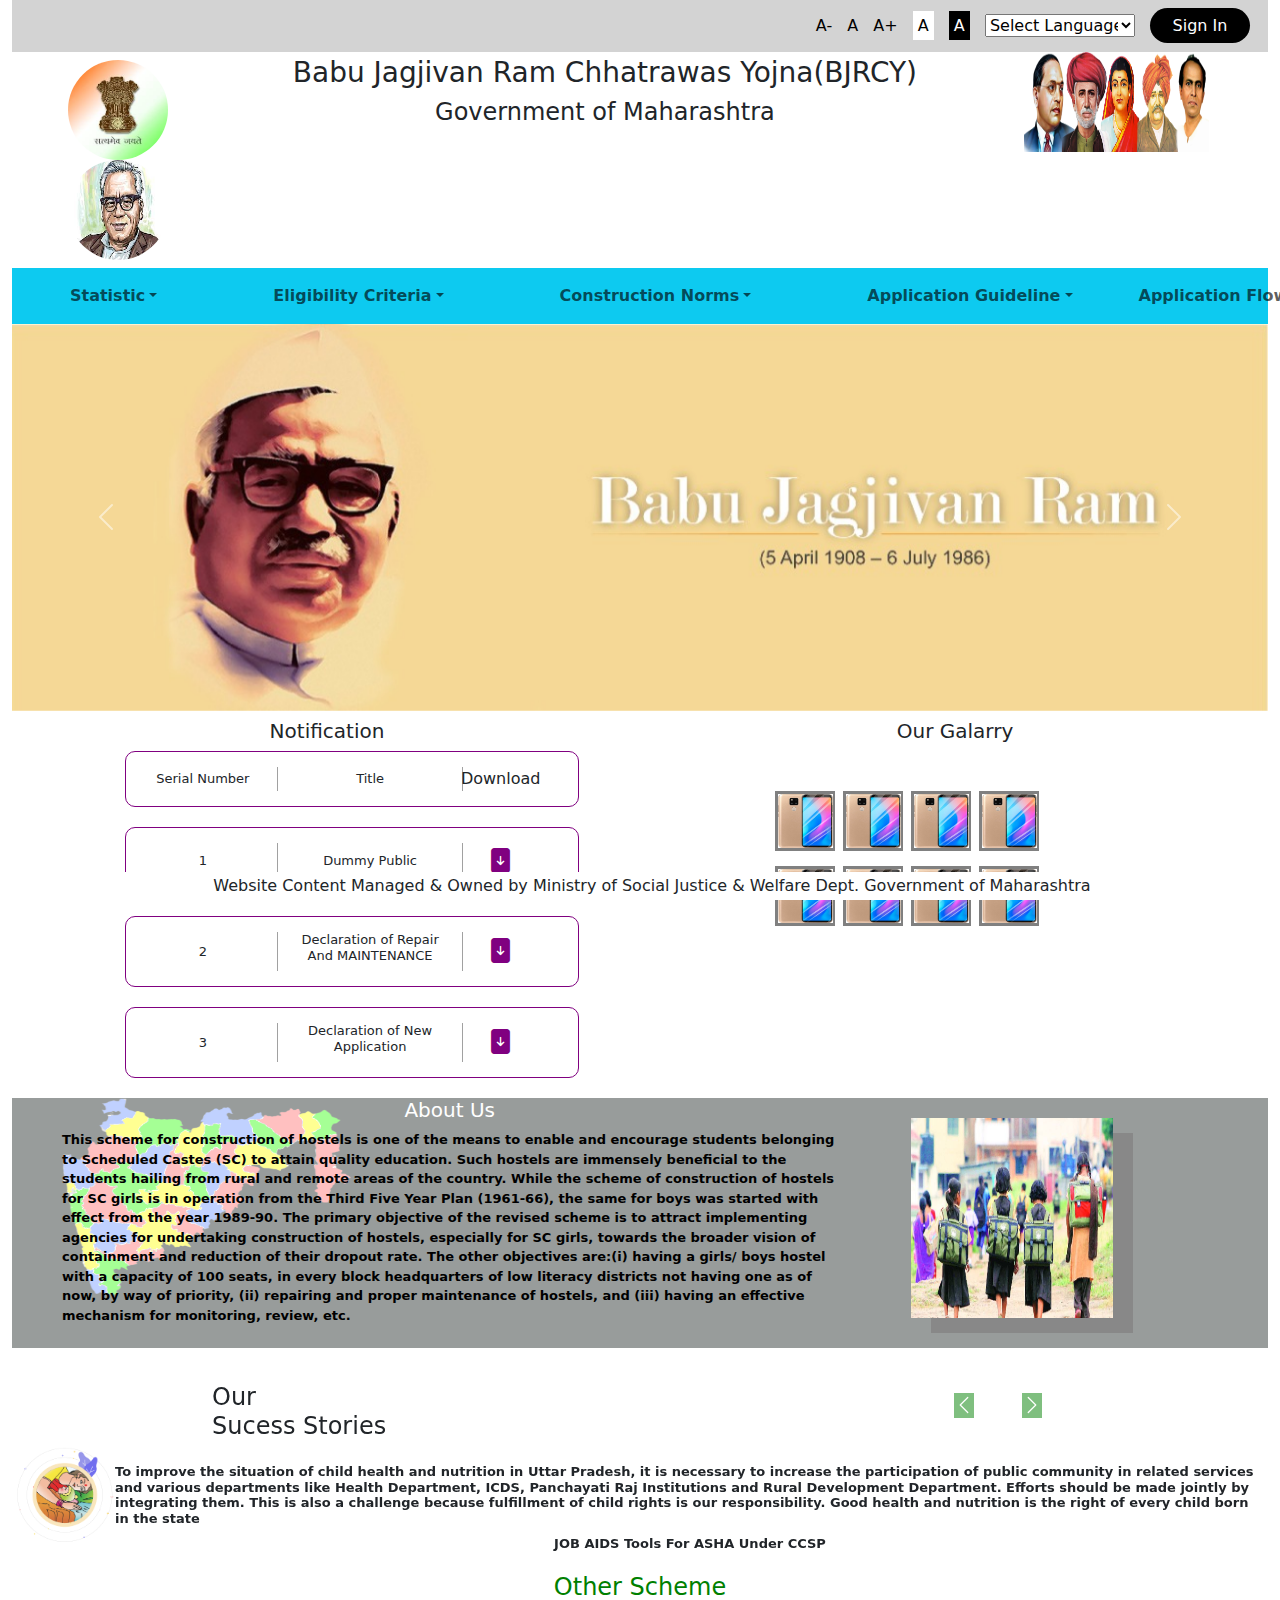
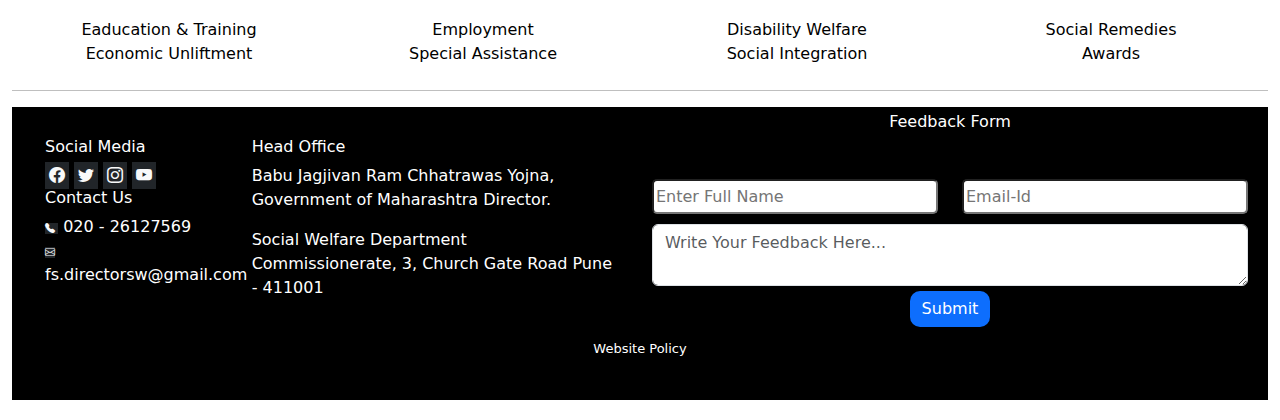
<file: index.html>
<!DOCTYPE html>
<html lang="en">

<head>
    <meta charset="UTF-8">
    <meta name="viewport" content="width=device-width, initial-scale=1.0">
    <title>BJRCY_</title>
    <link rel="icon" type="image/x-icon" href="./images/logo.png">
    <link rel="stylesheet" href="./node_modules/bootstrap/dist/css/bootstrap.css">
    <link rel="stylesheet" href="./node_modules/bootstrap-icons/font/bootstrap-icons.css">
    <link rel="stylesheet" href="./index.css">
    <link rel="stylesheet" href="../node_modules/bootstrap/dist/css/bootstrap.min.css">
    <link rel="stylesheet" href="../node_modules/bootstrap/dist/js/bootstrap.min.js">
    <script src="./index.js"></script>



    <!-- <link rel="stylesheet" href="https://maxcdn.bootstrapcdn.com/bootstrap/4.0.0/css/bootstrap.min.css"
        integrity="sha384-Gn5384xqQ1aoWXA+058RXPxPg6fy4IWvTNh0E263XmFcJlSAwiGgFAW/dAiS6JXm" crossorigin="anonymous"> -->


    <script src="https://code.jquery.com/jquery-3.2.1.slim.min.js"
        integrity="sha384-KJ3o2DKtIkvYIK3UENzmM7KCkRr/rE9/Qpg6aAZGJwFDMVNA/GpGFF93hXpG5KkN"
        crossorigin="anonymous"></script>

    <script src="https://maxcdn.bootstrapcdn.com/bootstrap/4.0.0/js/bootstrap.min.js"
        integrity="sha384-JZR6Spejh4U02d8jOt6vLEHfe/JQGiRRSQQxSfFWpi1MquVdAyjUar5+76PVCmYl"
        crossorigin="anonymous"></script>

    <div id="google_element"> </div>
    <script src="http://translate.google.com/translate_a/element.js?cb=loadGoogleTranslate"></script>

    <script>

        function loadGoogleTranslate() {
            new google.translate.TranslateElement("google_element");
        }
    </script>





</head>

<body>
    <div class="container-fluid">




        <!-- header Section 1 -->
        <header class="d-flex justify-content-end p-2 col-md-12 col-sm-12 d-flex ">
            <div id="google_element">
                <span onclick="clicktoZoomIn()"><a href="#A-" id="achorTag">A-</a></span>
                <span onclick="clicktoOriginal()"><a href="#A" id="achorTag">A</a></span>
                <span onclick="clicktoZoomOut()"><a href="#A+" id="achorTag">A+</a></span>

                <span id="changeColorToOriginal" style="background-color: white; padding: 5px;">
                    <a href="#A" style=" text-decoration: none;color: black; ">A</a></span>

                <span id="changeColorButton" style="background-color: black;  padding: 5px;">
                    <a id="myAnchor" href="#A" style="text-decoration: none;color: white;">A</a></span>

                <span>
                    <Select style="width: 150px;">
                        <option>Select Language</option>
                        <option>Hindi</option>
                        <option>Marathi</option>

                    </Select>
                </span>
                <span><button id="signInBtn" ondblclick="backToSignIn()" onclick="goTosignIN()" class="signin">Sign
                        In</button></span>


            </div>
        </header>

        <!-- header section 2 -->
        <div id="header2_section" class="row " style="width: 100%;margin-left: 0.9px;">
            <div class="row col-md-2 col-sm-12 p-2 justify-content-center">
                <div style="width: 100px; height: 100px;">
                    <img src="images/satyamev jayte.jfif" class="img_div2">
                </div>
                <div style="width: 100px; height: 100px;">
                    <img src="images/dr.jfif" class="img_div3">
                </div>

            </div>

            <div class="row col-md-8 col-sm-12 text-center p-1"><span>
                    <h3 id="text_design">Babu Jagjivan Ram Chhatrawas Yojna(BJRCY)
                    </h3>
                    <h4 id="text_design1">Government of Maharashtra</h4>
                </span>
            </div>
            <div class="col-md-2 col-sm-12 " style="height: 100px;">
                <span><img src="images/savitri.png" class="w-100 h-100"></span>
            </div>

        </div>

        <!-- //Login Section         -->
        <div id="loginForm" class="login_section" style="display: none;">
            <div id="loginForm1" class="login_form login_sign mt-5"
                style="background-color: lightgray;border: 1px solid gray;display: none;">
                <div class="form_title">
                    <h5 style="font-size: 14px;
                     color: rgb(0, 0, 0);">Login</h5>
                    <div class="row mb-3">
                        <div class="col-12">
                            <p id="errorName" style="margin-bottom: 0px;color: red;"></p>
                            <input onclick="eraseInput()" type="text" id="userID" name="userID"
                                placeholder="Enter Email" class="form-control"></input>
                        </div>

                    </div>

                    <div class="row mb-3">
                        <div class="col-12">
                            <p id="errorpswd" style="margin-bottom: 0px;color: red;"></p>
 
                            
                            <input id="userPassword"  onclick="erasePassword()" type="password"  name="password"
                                placeholder="Enter password" class="password form-control">
                                 <span  class="p-viewer" >
                                <i class="bi bi-eye-slash"></i>
                                  
                                 </span>
                        </div>

                    </div>

                    <div class="button_group text-center">
                        <button onclick="loginUser()">Login</button>
                    </div>
                    <div class="row mt-4">
                        <div class="col-6 login_links" style="cursor: pointer;">
                            <a href="#CreateNewAccount" style="text-decoration: none;color: black;">
                                <h6 onclick="createAcc()">Create New Account</h6>
                            </a>
                        </div>

                        <div class="col-6 login_links" style="cursor: pointer;">
                            <a href="#ForgotPassword?" onclick="forgotPassword()" style="text-decoration: none;color: black;">
                                <h6>Forgot Password?</h6>
                            </a>
                        </div>
                    </div>
                </div>
            </div>
        </div>

        <!-- FOrgot Password -->
        <div id="forgotpswdSection" class="login_section" style="display: none;">
            <div class="login_form" style="background-color: lightgray;border: 1px solid gray;">
                <div style="text-align: end;cursor: pointer;">
                    <a href="#login">
                        <i class="bi bi-arrow-left" onclick="backToLogin()" title="Go to back" style="color: black;
                        font-size: 25px;font-weight: bold;"></i>
        
                        </i>
                    </a>
                </div>
                <div class="form_title"><h5 style="font-size: 14px;color: rgb(0, 0, 0);">Forgot Password</h5></div>
                <div class="row mb-3">
                    <div class="col-12">
                        <input onkeypress="clearIdField()" type="text"  id="confirmID" type="text" placeholder="Enter Email" class="form-control">
                        <p id="ID1" style="margin-bottom: 0px;color: red;"></p>

                    </input>
                    </div></div>
                <div class="row mb-3">
                    <div class="col-12">

                        <input id="confirmPswd" onkeypress="clearPswdField()" type="password"
                         placeholder="Enter New PAssword" class="password form-control"></input>
                        <p id="CPswd1" style="margin-bottom: 0px;color: red;"></p>
                        <span  class="p-viewer" >
                            <!-- <i class="bi bi-eye-slash"></i> -->
                            <!-- <i class="bi bi-eye-slash-fill"></i> -->
                              
                             </span>
                   
                    </div>
                </div>
                <div class="row mb-3">
                    <div class="col-12">

                        <input id="confirmPswd1" onkeypress="clearPswdField1()" type="password"
                         placeholder="Confirm Password" class="password form-control"></input>
                        <p id="CPswd2" style="margin-bottom: 0px;color: red;"></p>
                        <span  class="p-viewer" >
                            <i class="bi bi-eye-slash-fill"></i>
                              
                             </span>
                    
                    </div>
                </div>
                <div class="button_group text-center">
                    <button onclick="OTPsend()">Reset</button>
                </div>

        
            </div>
        
        </div>


<!-- Loader 02 -->
        <div id="loader1" class="text-center text-primary" style="display: none;">
            <div class="spinner-border" style="width: 3rem; height: 3rem;" role="status">
                <!-- <span class="sr-only">Loading...</span> -->
            </div>
        </div>


        <div id="myModal3" class="modal2">
            <div class="modal-content2" style="text-align: center;">
                <span style="color: red;">
                    <i style="font-size: 60px;" class="bi bi-x-circle"></i>
                </span>
                <p style="color:gray;font-size: 20px;">Invalid User Name,User Does not Exist</p>
                <button onclick="okToInvalidData()" style="border: none;width: 20%;border-radius: 15px;color: white;height: 20%;background-color: lightskyblue;
            font-weight: bold;">
                    OK</button>
            </div>
        </div>





        <!-- loader -->
 <div id="loader" class="text-center text-primary" style="display: none;">
            <div class="spinner-border" style="width: 3rem; height: 3rem;" role="status">
                <!-- <span class="sr-only">Loading...</span> -->
            </div>
        </div>


        <div id="myModal2" class="modal2">
            <div class="modal-content2" style="text-align: center;">
                <span style="color: red;">
                    <i style="font-size: 60px;" class="bi bi-x-circle"></i>
                </span>
                <p style="color:gray;font-size: 20px;">Invalid Credentials,User Does not Exist</p>
                <button onclick="okToInvalid()" style="border: none;width: 20%;border-radius: 15px;color: white;height: 20%;background-color: lightskyblue;
            font-weight: bold;">
                    OK</button>
            </div>
        </div>

        <!-- Hide Registration Section -->
        <div id="registration_form" class="registration_form" style="display: none;">
            <div class="form_title">
                <h5 style="font-size: 14px;color: rgb(0, 0, 0);">Registration</h6>

            </div>
            <div class="row mb-3">
                <div class="col-6">
                    <input id="schoolName1" onkeypress="changeFields()" type="text" class="form-control"
                        placeholder="Enter Institute/ School Name">
                    <p id="schoolName" style="color: red;margin-bottom: 0px;"></p>
                </div>
                <div class="col-6">
                    <input id="applicantName1" onkeypress="changeFields1()" type="text" class="form-control"
                        placeholder="Enter Applicant Name">
                    <p id="applicantName" style="color: red;margin-bottom: 0px;"></p>


                </div>

            </div>

            <div class="row mb-3">
                <div class="col-6">
                    <textarea id="address1" onkeypress="changeFields2()" class="form-control" style="min-height: 75px;"
                        cols="7" rows="3" placeholder="Enter Address..."></textarea>
                    <p id="address" style="color: red;margin-bottom: 0px;"></p>

                </div>
                <div class="col-6">
                    <input id="mobile1" onkeypress="changeFields3()" type="text" class="form-control mb-1"
                        placeholder="Enter Mobile No.">
                    <p id="mobile" style="color: red;margin-bottom: 0px;"></p>

                    <input id="landMark1" onkeypress="changeFields4()" type="text" class="form-control"
                        placeholder="Enter Landmark">
                    <p id="landMark" style="color: red;margin-bottom: 0px;"></p>

                </div>

            </div>

            <div class="row mb-3">
                <div class="col-6">
                    <input id="city1" onkeypress="changeFields5()" type="text" class="form-control"
                        placeholder="Enter City/Village Name">
                    <p id="city" style="color: red;margin-bottom: 0px;"></p>

                </div>
                <div class="col-6">
                    <input id="pinCode1" onkeypress="changeFields6()" type="text" class="form-control mb-1"
                        placeholder="Enter Pin Code">
                    <p id="pinCode" style="color: red;margin-bottom: 0px;"></p>

                </div>

            </div>

            <div class="row mb-3">
                <div class="col-6">
                    <input id="enterEmail1" onkeypress="changeFields7()" type="email" class="form-control"
                        placeholder="Enter Email">
                    <p id="enterEmail" style="color: red;margin-bottom: 0px;"></p>


                </div>
                <div class="col-6">
                    <input id="enterPassword1" onkeypress="changeFields8()" type="text" class="form-control mb-1"
                        placeholder="Enter Password">
                        <span  class="p-viewer" >
                            <i class="bi-eye"></i>
                              
                             </span>
                    <p id="enterPassword" style="color: red;margin-bottom: 0px;"></p>

                </div>

            </div>
            <h6 style="font-size: 13px;color: rgb(0, 0, 0);">Bank Details</h6>
            <div class="row mt-2 mb-3">
                <div class="col-6"><input id="accHolderName1" onkeypress="changeFields9()" type="text"
                        class="form-control" placeholder="Enter Account Holder Name">
                    <p id="accHolderName" style="color: red;margin-bottom: 0px;"></p>
                </div>
                <div class="col-6"><input type="text" onkeypress="changeFields10()" id="accNo1" class="form-control"
                        placeholder="Enter Account Number">
                    <p id="accNo" style="color: red;margin-bottom: 0px;"></p>
                </div>

            </div>
            <div class="row mb-3">
                <div class="col-6"><input id="IFSC1" onkeypress="changeFields11()" type="text" class="form-control"
                        placeholder="Enter IFSC Code">
                    <p id="IFSC" style="color: red;margin-bottom: 0px;"></p>
                </div>
                <div class="col-6"><input id="BranchName1" onkeypress="changeFields12()" type="text"
                        class="form-control" placeholder="Enter Branch Name">
                    <p id="BranchName" style="color: red;margin-bottom: 0px;"></p>
                </div>

            </div>
            <div class="mt-2 button_group text-center"><button onclick="register()" id="registerBtn">Register</button>
            </div>
            <div class="row mt-4">
                <div class="col-6 login_links" style="cursor: pointer;">
                    <a href="#alreadyRegister" onclick="alreadyReg()">
                        <h6>Already Register?</h6>
                    </a>
                </div>
                <div class="col-6 login_links" style="cursor: pointer;text-align: end;">
                    <a href="#signIn" onclick="signIn()">
                        <h6>Sign In</h6>
                    </a>
                </div>

            </div>

        </div>

        <div id="loader" class="text-center text-primary" style="display: none;">
            <div class="spinner-border" style="width: 3rem; height: 3rem;" role="status">
                <!-- <span class="sr-only">Loading...</span> -->
            </div>
        </div>

        <div id="myModalRegister" class="modal1">
            <div class="modal-content1" style="text-align: center;">
                <!-- <span class="close" onclick="closeModal()">&times;</span> -->
                <!-- <img src="images/icons8-tick.gif" alt=""></img> -->
                <p style="color: green;">Email ID is Already Register With Us</p>
                <button onclick="closeModalRegister()"
                    style="border: none;width: 100px;border-radius: 15px;color: green;font-weight: bold;">OK</button>
            </div>
        </div>


        <div id="myModal4" class="modal2">
            <div class="modal-content2" style="text-align: center;">
                <span style="color: green;">
                    <img src="images/icons8-tick.gif" style="margin-bottom: 25px;" alt=""></img>

                    <!-- <i style="font-size: 60px;" class="bi bi-x-circle"></i> -->
                </span>
                <p style="color:gray;font-size: 20px;margin-bottom:40px">User Registration Successful !</p>
                <button onclick="closeRegistration()" style="border: none;width: 20%;border-radius: 15px;color: white;height: 20%;background-color: lightskyblue;
            font-weight: bold;">
                    OK</button>
            </div>
        </div>




        <!-- Nabar Content -->
        <div id="navbarContent" style="width: 100%;">

            <nav class=" navbar navbar-expand-md bg-info">
                <button class="navbar-toggler" type="button" data-toggle="collapse"
                    data-target="#navbarSupportedContent" aria-controls="navbarSupportedContent" aria-expanded="false"
                    aria-label="Toggle navigation">
                    <span class="navbar-toggler-icon bg-light"></span>
                </button>

                <div class="collapse navbar-collapse " id="navbarSupportedContent">
                    <ul class="navbar-nav">

                        <li class="nav-item dropdown">
                            <a class=" btn  dropdown-toggle nav-link fw-bold " href="#" role="button"
                                id="dropdownMenuLink" data-toggle="dropdown" aria-haspopup="true" aria-expanded="false"
                                style="margin: 0px 50px;">
                                Statistic</a>
                            <div class="dropdown-content" aria-labelledby="dropdownMenuLink"
                                style="overflow: auto;height:400px;">

                                <a class="dropdown-item" href="images/stat1.png"><img src="images/stat1.png" width="300"
                                        height="250"> </a>
                                <a class="dropdown-item" href="images/stat2.png"><img src="images/stat2.png" width="300"
                                        height="250"> </a>
                                <a class="dropdown-item" href="images/stat3.png"><img src="images/stat3.png" width="300"
                                        height="250"> </a>
                                <a class="dropdown-item" href="images/stat4.png"><img src="images/stat4.png" width="300"
                                        height="250"></a>
                                <a class="dropdown-item" href="images/stat5.png"><img src="images/stat5.png" width="300"
                                        height="250"></a>
                                <a class="dropdown-item" href="images/stat6.png"><img src="images/stat6.png" width="300"
                                        height="250"></a>

                            </div>
                        </li>

                        <li class="nav-item dropdown">
                            <a class=" btn  dropdown-toggle nav-link fw-bold" href="#" role="button"
                                id="dropdownMenuLink" data-toggle="dropdown" aria-haspopup="true" aria-expanded="false"
                                style="margin: 0px 50px;">Eligibility Criteria</a>
                            <div class="dropdown-content" aria-labelledby="dropdownMenuLink"
                                style="overflow: auto;height:400px;">


                                <a href="#">
                                    <div class="drp-down-data"
                                        style="width: auto; height: auto;border: 1px solid rebeccapurple;">
                                        <p>IMPLEMENTING AGENCIES AND THEIR ELIGIBILITY</p>
                                    </div>
                                </a>

                                <a href="#">
                                    <div class="drp-down-data"
                                        style="width: auto; height: auto;border: 1px solid rebeccapurple;">
                                        <p>
                                            THE SCHEME IS IMPLEMENTED THROUGH THE STATE GOVERNMENTS,
                                            UNION TERRITORY ADMINISTRATIONS AND THE CENTRAL & STATE UNIVERSITIES/
                                            INSTITUTIONS.
                                            THESE IMPLEMENTING AGENCIES ARE PROVIDED ELIGIBLE CENTRAL ASSISTANCE AS PER
                                            PROVISIONS OF THE SCHEME,
                                            FOR FRESH CONSTRUCTION OF HOSTEL BUILDINGS, FOR EXPANSION OF THE EXISTING
                                            HOSTEL
                                            FACILITIES
                                            AND FOR PERIODIC REPAIR AND MAINTENANCE OF THE HOSTELS CONSTRUCTED UNDER
                                            THIS
                                            SCHEME.
                                        </p>
                                    </div>

                                </a>

                                <a href="#">
                                    <div class="drp-down-data"
                                        style="width: auto; height: auto;border: 1px solid rebeccapurple;">
                                        <p>
                                            THE PROPOSAL FOR CONSTRUCTION/ EXPANSION/ REPAIR &MAINTENANCE OF HOSTELS BY
                                            STATE
                                            UNIVERSITIES/
                                            INSTITUTIONS SHALL BE SUBMITTED TO THE RESPECTIVE STATE GOVERNMENT/ UT
                                            ADMINISTRATION WHO,
                                            IN TURN, WOULD FORWARD THE SAME ALONG WITH THEIR RECOMMENDATIONS TO THE
                                            DEPARTMENT
                                            OF SOCIAL JUSTICE
                                            AND EMPOWERMENT,
                                            GOVERNMENT OF INDIA FOR RELEASE OF GRANTS-IN-AID AS PER PROVISIONS OF THE
                                            SCHEME.
                                        </p>
                                    </div>

                                </a>


                                <a href="#">
                                    <div class="drp-down-data"
                                        style="width: auto; height: auto;border: 1px solid rebeccapurple;">
                                        <p>
                                            LIKEWISE, THE PROPOSAL OF CENTRAL UNIVERSITIES/ INSTITUTIONS SHALL BE
                                            SUBMITTED TO
                                            THE MINISTRY
                                            THROUGH THEIR ADMINISTRATIVE
                                            MINISTRIES/DEPARTMENTS ALONG WITH THEIR RECOMMENDATIONS FOR RELEASE OF
                                            GRANTS-IN-AID
                                            UNDER THE SCHEME.
                                        </p>
                                    </div>

                                </a>

                                <a href="#">
                                    <div class="drp-down-data"
                                        style="width: auto; height: auto;border: 1px solid rebeccapurple;">
                                        <p>
                                            LOCATION AND SCOPE OF HOSTELS
                                        </p>
                                    </div>

                                </a>

                                <a href="#">
                                    <div class="drp-down-data"
                                        style="width: auto; height: auto;border: 1px solid rebeccapurple;">
                                        <p>
                                            WHILE SANCTIONING HOSTELS, PRIORITY MAYBE GIVEN TO AREAS HAVING
                                            CONCENTRATION OF
                                            SC POPULATION OF 15% AND MORE, AND WITHOUT ADEQUATE HOSTEL FACILITIES FOR SC
                                            STUDENTS.
                                            PREFERENCE WILL BE GIVEN TO INTEGRATED HOSTELS
                                            (PART OF ESTABLISHED EDUCATIONAL INSTITUTIONS) OVER STAND-ALONE HOSTELS.
                                        </p>
                                    </div>

                                </a>

                                <a href="#">
                                    <div class="drp-down-data"
                                        style="width: auto; height: auto;border: 1px solid rebeccapurple;">
                                        <p>
                                            STATE GOVERNMENTS, WHILE SELECTING SCHOOLS FOR CONSTRUCTION OF HOSTELS WILL
                                            GIVE PRIORITY TO TOP PERFORMING GOVERNMENT SCHOOLS NOT HAVING ANY HOSTEL AT
                                            PRESENT.
                                        </p>
                                    </div>

                                </a>

                                <a href="#">
                                    <div class="drp-down-data"
                                        style="width: auto; height: auto;border: 1px solid rebeccapurple;">
                                        <p>
                                            IN CASE OF GIRLS, THE HOSTELS WILL BE LOCATED IN AREAS HAVING LOW SC FEMALE
                                            LITERACY.
                                            THE GIRLS HOSTELS WILL BE CONSTRUCTED IN CLOSE VICINITY OF THE EDUCATIONAL
                                            INSTITUTION.
                                        </p>
                                    </div>

                                </a>

                                <a href="#">
                                    <div class="drp-down-data"
                                        style="width: auto; height: auto;border: 1px solid rebeccapurple;">
                                        <p>
                                            FOCUS WILL BE GIVEN ON CONSTRUCTION OF HOSTELS FOR MIDDLE AND HIGHER
                                            SECONDARY
                                            LEVELS OF EDUCATION.
                                            HOWEVER, HOSTELS CAN ALSO BE CONSTRUCTED UNDER THE SCHEME FOR COLLEGE AND
                                            UNIVERSITY
                                            LEVELS OF EDUCATION.
                                        </p>
                                    </div>

                                </a>

                                <a href="#">
                                    <div class="drp-down-data"
                                        style="width: auto; height: auto;border: 1px solid rebeccapurple;">
                                        <p>
                                            THE CONSTRUCTION OF BOUNDARY WALLS, TWO ROOMS SET QUARTER
                                            FOR HOSTEL WARDENS AND ONE ROOM SET FOR CHOWKIDARS/ LADY GUARDS WOULD BE AN
                                            INTEGRAL
                                            PART OF THE SCHEME.
                                        </p>
                                    </div>
                                </a>
                            </div>
                        </li>







                        <li class="nav-item dropdown">
                            <a class=" btn  dropdown-toggle nav-link fw-bold" href="#" role="button"
                                id="dropdownMenuLink" data-toggle="dropdown" aria-haspopup="true" aria-expanded="false"
                                style="margin: 0px 50px;">Construction Norms</a>
                            <div class="dropdown-content" aria-labelledby="dropdownMenuLink"
                                style="overflow: auto;height:400px;">


                                <a href="#">
                                    <div class="drp-down-data"
                                        style="width: auto; height: auto;border: 1px solid rebeccapurple;">
                                        <p>STRENGTH OF THE HOSTELS</p>
                                    </div>
                                </a>

                                <a href="#">
                                    <div class="drp-down-data"
                                        style="width: auto; height: auto;border: 1px solid rebeccapurple;">
                                        <p>
                                            THE CAPACITY PER HOSTEL SHOULD NOT NORMALLY EXCEED 100 STUDENTS.
                                            IN EXCEPTIONAL CASES, HOSTELS WITH LARGER CAPACITIES (MAXIMUM UPTO 250
                                            STUDENTS) CAN
                                            BE CONSIDERED.
                                            EACH HOSTEL ROOM SHOULD ACCOMMODATE AT LEAST 2-3 STUDENTS.
                                            NO SINGLE ROOM ACCOMMODATION WOULD BE PROVIDED IN THE HOSTELS CONSTRUCTED
                                            UNDER THE
                                            SCHEME.
                                        </p>
                                    </div>

                                </a>

                                <a href="#">
                                    <div class="drp-down-data"
                                        style="width: auto; height: auto;border: 1px solid rebeccapurple;">
                                        <p>
                                            THE CAPACITY PER HOSTEL SHOULD NOT NORMALLY EXCEED 100 STUDENTS.
                                            IN EXCEPTIONAL CASES, HOSTELS WITH LARGER CAPACITIES (MAXIMUM UPTO 250
                                            STUDENTS) CAN
                                            BE CONSIDERED.
                                            EACH HOSTEL ROOM SHOULD ACCOMMODATE AT LEAST 2-3 STUDENTS.
                                            NO SINGLE ROOM ACCOMMODATION WOULD BE PROVIDED IN THE HOSTELS CONSTRUCTED
                                            UNDER THE
                                            SCHEME.
                                        </p>
                                    </div>

                                </a>


                                <a href="#">
                                    <div class="drp-down-data"
                                        style="width: auto; height: auto;border: 1px solid rebeccapurple;">
                                        <p>
                                            COST NORMS
                                        </p>
                                    </div>

                                </a>

                                <a href="#">
                                    <div class="drp-down-data"
                                        style="width: auto; height: auto;border: 1px solid rebeccapurple;">
                                        <p>
                                            LOCATION AND SCOPE OF HOSTELS
                                        </p>
                                    </div>

                                </a>

                                <a href="#">
                                    <div class="drp-down-data"
                                        style="width: auto; height: auto;border: 1px solid rebeccapurple;">
                                        <p>
                                            FOR CONSTRUCTION
                                        </p>
                                    </div>

                                </a>

                                <a href="#">
                                    <div class="drp-down-data"
                                        style="width: auto; height: auto;border: 1px solid rebeccapurple;">
                                        <p>
                                            (A) THE COST NORMS FOR CONSTRUCTION/EXPANSION OF GIRLS AND BOYS HOSTELS WILL
                                            BE AS
                                            UNDER:
                                        </p>
                                    </div>

                                </a>

                                <a href="#">
                                    <div class="drp-down-data"
                                        style="width: auto; height: auto;border: 1px solid rebeccapurple;">
                                        <p>
                                            IN CASE OF GIRLS, THE HOSTELS WILL BE LOCATED IN AREAS HAVING LOW SC FEMALE
                                            LITERACY.
                                            THE GIRLS HOSTELS WILL BE CONSTRUCTED IN CLOSE VICINITY OF THE EDUCATIONAL
                                            INSTITUTION.
                                        </p>
                                    </div>

                                </a>

                                <a href="#">
                                    <div class="drp-down-data"
                                        style="width: auto; height: auto;border: 1px solid rebeccapurple;">
                                        <p>
                                            (I) NORTH EASTERN REGION : RS.3.50 LAKH PER INMATE
                                            (II) NORTHERN HIMALAYAN REGIONS : RS.3.25 LAKH PER INMATE
                                            (III) GANGETIC PLAINS &LOW HIMALAYAN REGION : RS.3.00 LAKH PER INMATE
                                        </p>
                                    </div>

                                </a>

                                <a href="#">
                                    <div class="drp-down-data"
                                        style="width: auto; height: auto;border: 1px solid rebeccapurple;">
                                        <p>
                                            (B) IN ADDITION TO THE ADMISSIBLE CENTRAL ASSISTANCE UNDER THE SCHEME,
                                            A ONE-TIME GRANT OF RS.5000/- PER STUDENT WOULD ALSO BE PROVIDED FOR MAKING
                                            PROVISIONS OF A COT, A TABLE AND A CHAIR FOR EACH STUDENT AND FOR COMMON
                                            FACILITIES LIKE TELEVISION, COMPUTER, KITCHEN EQUIPMENT, ETC. THIS ONE-TIME
                                            GRANT SHALL BE RELEASED AFTER UTILIZATION OF CENTRAL ASSISTANCE PROVIDED BY
                                            THE GOVERNMENT ALONGWITH MATCHING SHARE OF IMPLEMENTING AGENCY, IF ANY,
                                            FOR CONSTRUCTION, AND COMPLETION OF CONSTRUCTION OF THE HOSTEL IN ALL
                                            RESPECTS

                                        </p>
                                    </div>
                                </a>

                                <a href="#">
                                    <div class="drp-down-data"
                                        style="width: auto; height: auto;border: 1px solid rebeccapurple;">
                                        <p>
                                            INFRASTRUCTURE MAINTENANCE:

                                        </p>
                                    </div>
                                </a>

                                <a href="#">
                                    <div class="drp-down-data"
                                        style="width: auto; height: auto;border: 1px solid rebeccapurple;">
                                        <p>
                                            CENTRAL ASSISTANCE FOR REPAIR AND MAINTENANCE OF THE OPERATIONAL HOSTELS
                                            WILL BE
                                            PROVIDED TO IMPLEMENTING AGENCIES, ONCE IN EVERY FIVE YEARS AFTER
                                            OPERATIONALIZATION
                                            OF THE HOSTEL.
                                            IT WILL BE LIMITED TO A MAXIMUM OF RS.5.00 LAKH FOR ONE HOSTEL OF 50
                                            INMATES,
                                            RS.10.00 LAKH FOR 100
                                            INMATES, RS.15.00LAKH FOR 150 INMATES AND SO ON. CENTRAL ASSISTANCE FOR
                                            REPAIR AND
                                            MAINTENANCE SHALL
                                            BE PROVIDED FOR THE SC HOSTELS
                                            CONSTRUCTED UNDER BJRCY BY THE STATE/ UT GOVERNMENTS AND CENTRAL & STATE
                                            UNIVERSITIES/ INSTITUTIONS.

                                        </p>
                                    </div>
                                </a>



                            </div>
                        </li>


                        <li class="nav-item dropdown">
                            <a class=" btn  dropdown-toggle nav-link fw-bold" href="#" role="button"
                                id="dropdownMenuLink" data-toggle="dropdown" aria-haspopup="true" aria-expanded="false"
                                style="margin: 0px 50px;">Application Guideline</a>
                            <div class="dropdown-content" aria-labelledby="dropdownMenuLink"
                                style="overflow: auto;height:400px;">


                                <a href="#">
                                    <div class="drp-down-data"
                                        style="width: auto; height: auto;border: 1px solid rebeccapurple;">
                                        <p>IMPLEMENTING AGENCIES AND THEIR ELIGIBILITY</p>
                                    </div>
                                </a>

                                <a href="#">
                                    <div class="drp-down-data"
                                        style="width: auto; height: auto;border: 1px solid rebeccapurple;">
                                        <p>
                                            THE SCHEME IS IMPLEMENTED THROUGH THE STATE GOVERNMENTS,
                                            UNION TERRITORY ADMINISTRATIONS AND THE CENTRAL & STATE UNIVERSITIES/
                                            INSTITUTIONS.
                                            THESE IMPLEMENTING AGENCIES ARE PROVIDED ELIGIBLE CENTRAL ASSISTANCE AS PER
                                            PROVISIONS OF THE SCHEME,
                                            FOR FRESH CONSTRUCTION OF HOSTEL BUILDINGS, FOR EXPANSION OF THE EXISTING
                                            HOSTEL
                                            FACILITIES
                                            AND FOR PERIODIC REPAIR AND MAINTENANCE OF THE HOSTELS CONSTRUCTED UNDER
                                            THIS
                                            SCHEME.
                                        </p>
                                    </div>

                                </a>


                            </div>
                        </li>




                        <li class="nav-item dropdown">
                            <a class=" btn  dropdown-toggle nav-link fw-bold " href="#" role="button"
                                id="dropdownMenuLink" data-toggle="dropdown" aria-haspopup="true"
                                aria-expanded="false">Application Flow</a>
                            <div class="dropdown-content" aria-labelledby="dropdownMenuLink"
                                style="overflow: auto;height:400px;margin: 0px 50px;">


                                <a href="#">
                                    <div class="drp-down-data"
                                        style="width: auto; height: auto;border: 1px solid rebeccapurple;">
                                        <p>IMPLEMENTING AGENCIES AND THEIR ELIGIBILITY</p>
                                    </div>
                                </a>

                                <a href="#">
                                    <div class="drp-down-data"
                                        style="width: auto; height: auto;border: 1px solid rebeccapurple;">
                                        <p>
                                            THE SCHEME IS IMPLEMENTED THROUGH THE STATE GOVERNMENTS,
                                            UNION TERRITORY ADMINISTRATIONS AND THE CENTRAL & STATE UNIVERSITIES/
                                            INSTITUTIONS.
                                            THESE IMPLEMENTING AGENCIES ARE PROVIDED ELIGIBLE CENTRAL ASSISTANCE AS PER
                                            PROVISIONS OF THE SCHEME,
                                            FOR FRESH CONSTRUCTION OF HOSTEL BUILDINGS, FOR EXPANSION OF THE EXISTING
                                            HOSTEL
                                            FACILITIES
                                            AND FOR PERIODIC REPAIR AND MAINTENANCE OF THE HOSTELS CONSTRUCTED UNDER
                                            THIS
                                            SCHEME.
                                        </p>
                                    </div>

                                </a>

                                <a href="#">
                                    <div class="drp-down-data"
                                        style="width: auto; height: auto;border: 1px solid rebeccapurple;">
                                        <p>
                                            THE PROPOSAL FOR CONSTRUCTION/ EXPANSION/ REPAIR &MAINTENANCE OF HOSTELS BY
                                            STATE
                                            UNIVERSITIES/
                                            INSTITUTIONS SHALL BE SUBMITTED TO THE RESPECTIVE STATE GOVERNMENT/ UT
                                            ADMINISTRATION WHO,
                                            IN TURN, WOULD FORWARD THE SAME ALONG WITH THEIR RECOMMENDATIONS TO THE
                                            DEPARTMENT
                                            OF SOCIAL JUSTICE
                                            AND EMPOWERMENT,
                                            GOVERNMENT OF INDIA FOR RELEASE OF GRANTS-IN-AID AS PER PROVISIONS OF THE
                                            SCHEME.
                                        </p>
                                    </div>

                                </a>


                                <a href="#">
                                    <div class="drp-down-data"
                                        style="width: auto; height: auto;border: 1px solid rebeccapurple;">
                                        <p>
                                            LIKEWISE, THE PROPOSAL OF CENTRAL UNIVERSITIES/ INSTITUTIONS SHALL BE
                                            SUBMITTED TO
                                            THE MINISTRY
                                            THROUGH THEIR ADMINISTRATIVE
                                            MINISTRIES/DEPARTMENTS ALONG WITH THEIR RECOMMENDATIONS FOR RELEASE OF
                                            GRANTS-IN-AID
                                            UNDER THE SCHEME.
                                        </p>
                                    </div>

                                </a>

                                <a href="#">
                                    <div class="drp-down-data"
                                        style="width: auto; height: auto;border: 1px solid rebeccapurple;">
                                        <p>
                                            LOCATION AND SCOPE OF HOSTELS
                                        </p>
                                    </div>

                                </a>

                                <a href="#">
                                    <div class="drp-down-data"
                                        style="width: auto; height: auto;border: 1px solid rebeccapurple;">
                                        <p>
                                            WHILE SANCTIONING HOSTELS, PRIORITY MAYBE GIVEN TO AREAS HAVING
                                            CONCENTRATION OF
                                            SC POPULATION OF 15% AND MORE, AND WITHOUT ADEQUATE HOSTEL FACILITIES FOR SC
                                            STUDENTS.
                                            PREFERENCE WILL BE GIVEN TO INTEGRATED HOSTELS
                                            (PART OF ESTABLISHED EDUCATIONAL INSTITUTIONS) OVER STAND-ALONE HOSTELS.
                                        </p>
                                    </div>

                                </a>

                                <a href="#">
                                    <div class="drp-down-data"
                                        style="width: auto; height: auto;border: 1px solid rebeccapurple;">
                                        <p>
                                            STATE GOVERNMENTS, WHILE SELECTING SCHOOLS FOR CONSTRUCTION OF HOSTELS WILL
                                            GIVE PRIORITY TO TOP PERFORMING GOVERNMENT SCHOOLS NOT HAVING ANY HOSTEL AT
                                            PRESENT.
                                        </p>
                                    </div>

                                </a>

                                <a href="#">
                                    <div class="drp-down-data"
                                        style="width: auto; height: auto;border: 1px solid rebeccapurple;">
                                        <p>
                                            IN CASE OF GIRLS, THE HOSTELS WILL BE LOCATED IN AREAS HAVING LOW SC FEMALE
                                            LITERACY.
                                            THE GIRLS HOSTELS WILL BE CONSTRUCTED IN CLOSE VICINITY OF THE EDUCATIONAL
                                            INSTITUTION.
                                        </p>
                                    </div>

                                </a>

                                <a href="#">
                                    <div class="drp-down-data"
                                        style="width: auto; height: auto;border: 1px solid rebeccapurple;">
                                        <p>
                                            FOCUS WILL BE GIVEN ON CONSTRUCTION OF HOSTELS FOR MIDDLE AND HIGHER
                                            SECONDARY
                                            LEVELS OF EDUCATION.
                                            HOWEVER, HOSTELS CAN ALSO BE CONSTRUCTED UNDER THE SCHEME FOR COLLEGE AND
                                            UNIVERSITY
                                            LEVELS OF EDUCATION.
                                        </p>
                                    </div>

                                </a>

                                <a href="#">
                                    <div class="drp-down-data"
                                        style="width: auto; height: auto;border: 1px solid rebeccapurple;">
                                        <p>
                                            THE CONSTRUCTION OF BOUNDARY WALLS, TWO ROOMS SET QUARTER
                                            FOR HOSTEL WARDENS AND ONE ROOM SET FOR CHOWKIDARS/ LADY GUARDS WOULD BE AN
                                            INTEGRAL
                                            PART OF THE SCHEME.
                                        </p>
                                    </div>
                                </a>
                            </div>
                        </li>

                    </ul>
                </div>

            </nav>
        </div>


        <!-- carousal section 01 -->
        <div id="carousal_02" style="width: 100%;">

            <div id="carouselExampleIndicators" class="carousel slide " data-ride="carousel">

                <div class="carousel-inner">
                    <div class="carousel-item active">
                        <img class="d-block w-100 " src="images/carousel1.jpeg" alt="First slide">
                    </div>
                    <div class="carousel-item">
                        <img class="d-block w-100 " src="images/carousel2.jpeg" alt="Second slide">
                    </div>
                    <div class="carousel-item">
                        <img class="d-block w-100 " src="images/carousel3.jpeg" alt="Third slide">
                    </div>
                </div>
                <a class="carousel-control-prev" href="#carouselExampleIndicators" role="button" data-slide="prev">
                    <span class="carousel-control-prev-icon" aria-hidden="true"></span>
                    <span class="sr-only"></span>
                </a>
                <a class="carousel-control-next" href="#carouselExampleIndicators" role="button" data-slide="next">
                    <span class="carousel-control-next-icon" aria-hidden="true"></span>
                    <span class="sr-only"></span>
                </a>
            </div>
        </div>



        <!-- Gallary Section -->
        <div id="gallarySection" class="row text-center" style="width: 100%;margin-left: 1px;">
            <div class=" col-md-6 col-sm-12 mt-2" id="gallaryDiv_1" >
                <h4 style="font-size: 20px;">Notification</h4>
                <div class="notification_div">
                    <div class="row ">
                        <div class="col-4 text_align d-flex flex-wrap">Serial Number</div>
                        <div class="col-5 text_align">Title</div>
                        <div class="col-2 text_align1 ">Download</div>
                    </div>
                </div>

                <div class="notification_div">
                    <div class="row ">
                        <div class="col-4 text_align d-flex flex-wrap">1</div>
                        <div class="col-5 text_align">Dummy Public</div>
                        <div class="col-2 text_align1 ">
                            <a href="images/pdf.pdf">
                                <i class="bi bi-file-arrow-down-fill" style="font-size: 25px;color: purple;"></i></a>

                        </div>
                    </div>
                </div>

                <div class="notification_div">
                    <div class="row ">
                        <div class="col-4 text_align d-flex flex-wrap">2</div>
                        <div class="col-5 text_align">
                            <h6 style="font-size: 13px;">Declaration of Repair And MAINTENANCE</h6>
                        </div>
                        <div class="col-2 text_align1">
                            <a href="images/pdf.pdf">
                                <i class="bi bi-file-arrow-down-fill" style="font-size: 25px;color: purple;"></i></a>
                        </div>
                    </div>
                </div>

                <div class="notification_div">
                    <div class="row ">
                        <div class="col-4 text_align d-flex flex-wrap">3</div>
                        <div class="col-5 text_align">
                            <h6 style="font-size: 13px;">Declaration of New Application</h6>

                        </div>
                        <div class="col-2 text_align1 ">
                            <a href="images/pdf.pdf">
                                <i class="bi bi-file-arrow-down-fill" style="font-size: 25px;color: purple;"></i></a>

                        </div>
                    </div>
                </div>
            </div>

            <div class=" col-md-6 col-sm-12 mt-2" style="height:auto;margin: 0px;padding: 0px;">
                <h4 style="font-size: 20px;">Our Galarry</h4>
                <div class="row mt-5 " style="width: 60%;margin-left: 20%;margin-bottom: 15px;">
                    <div class="col-2 ms-2 me-0"
                        style="border: 3px solid gray;padding: 0px 0px 0px 0px;width: 60px;height: 60px;">
                        <img src="./images/mobile1.jpg" width="55px" height="54px" alt="">
                    </div>
                    <div class="col-2 ms-2"
                        style="border: 3px solid gray;padding: 0px 0px 0px 0px;width: 60px;height: 60px;">
                        <img src="./images/mobile1.jpg" width="55px" height="54px" alt="">

                    </div>
                    <div class="col-2 ms-2"
                        style="border: 3px solid gray;padding: 0px 0px 0px 0px;width: 60px;height: 60px;">
                        <img src="./images/mobile1.jpg" width="55px" height="54px" alt="">

                    </div>
                    <div class="col-2 ms-2"
                        style="border: 3px solid gray;padding: 0px 0px 0px 0px;width: 60px;height: 60px;">
                        <img src="./images/mobile1.jpg" width="55px" height="54px" alt="">

                    </div>


                </div>
                <div class="row" style="width: 60%;margin-left: 20%;margin-bottom: 15px;">
                    <div class="col-2 ms-2 me-0"
                        style="border: 3px solid gray;padding: 0px 0px 0px 0px;width: 60px;height: 60px;">
                        <img src="./images/mobile1.jpg" width="55px" height="54px" alt="">
                    </div>
                    <div class="col-2 ms-2"
                        style="border: 3px solid gray;padding: 0px 0px 0px 0px;width: 60px;height: 60px;">
                        <img src="./images/mobile1.jpg" width="55px" height="54px" alt="">

                    </div>
                    <div class="col-2 ms-2"
                        style="border: 3px solid gray;padding: 0px 0px 0px 0px;width: 60px;height: 60px;">
                        <img src="./images/mobile1.jpg" width="55px" height="54px" alt="">

                    </div>
                    <div class="col-2 ms-2"
                        style="border: 3px solid gray;padding: 0px 0px 0px 0px;width: 60px;height: 60px;">
                        <img src="./images/mobile1.jpg" width="55px" height="54px" alt="">

                    </div>
                </div>
            </div>
        </div>

        <!-- About Section -->
        <!-- <div class="container" style="padding: 20px 100px;background-color: #D3D3D3;width: 100%; "> -->
        <div class="row" id="about_section1" style="background-color: #989C9B;width:100%;margin: 0px;
        z-index: 1;position: relative;height: 250px;">
            <div class=" col-md-8 row-col-sm-12" style=" padding-left: 50px;position: relative;">
                <div id="about_section2" class="background-image"
                    style="background-color: #989C9B;">
                    <img id="about_sectionIMG" src="images/MH-map-fotor-bg-remover-2023091191946.png" width="390px"
                        height="200px" alt="img">
                </div>

                <div class="text-content" style="z-index: 1;color: white;">
                    <h5 style="text-align: center;">About Us</h5>
                    <p id="about_section3" style="font-size:small; color: black;font-weight: 600;">
                        This scheme for construction of hostels is one of the means to
                        enable and encourage students belonging to Scheduled Castes (SC) to
                        attain quality education. Such hostels are immensely beneficial to the
                        students hailing from rural and remote areas of the country. While the scheme
                        of construction of hostels for SC girls is in operation from the Third Five Year
                        Plan (1961-66), the same for boys was started
                        with effect from the year 1989-90.
                        The primary objective of the revised scheme is to attract implementing agencies for undertaking
                        construction of hostels, especially for SC girls, towards the broader vision of containment
                        and reduction of their dropout rate. The other objectives are:(i) having a girls/ boys hostel
                        with a capacity of 100 seats, in every block headquarters of low literacy districts not having
                        one as of now, by way of priority, (ii) repairing and proper maintenance of hostels, and (iii)
                        having
                        an effective mechanism for monitoring, review, etc.
                    </p>
                </div>

            </div>
            <div class="col-md-4  row-col-sm-12">

                <div style="box-shadow: 20px 15px #888888;width: 202px;z-index: -1;margin-left: 50px;margin-top: 20px;">
                    <img src="./images/schoolGirl.jpg" width="100%" height="200px" alt="">

                </div>
            </div>

        </div>
        <!-- </div> -->

        <!-- //carousel----2 -->

        <div id="caroural_2" style="width: 100%;padding-top: 25px;">

            <div id="carouselIndicators" style="position: relative;z-index: 1;"
                class="carousel slide col-md-12 col-sm-12" data-ride="carousel">
                <div style=" margin: 10px 200px 0px 200px;">
                    <div id="caroural_2" class="col-md-8   col-sm-12 ">
                        <h4 style="margin: 0;padding: 0;">Our</h4>
                        <h4 style="margin: 0;padding: 0;">Sucess Stories</h4>
                    </div>
                </div>




                <a class="carousel-control-prev" href="#carouselIndicators" role="button" data-slide="prev">
                    <span class="carousel-control-prev-icon" aria-hidden="true"></span>
                    <span class="sr-only" style="color: red;"></span>
                </a>
                <a class="carousel-control-next" href="#carouselIndicators" role="button" data-slide="next">
                    <span class="carousel-control-next-icon" aria-hidden="true"></span>
                    <span class="sr-only" style="color: red;"></span>
                </a>


                <div class="carousel-inner">
                    <div class="carousel-item active" style="align-items: center;justify-content: center; padding: 3px;">
                        <div class="d-flex col-md-12 col-sm-12"
                            style="justify-content: center;">
                            <div>
                                <img class="d-block" width="100" height="100" src="./images/carousel4.png"
                                    style="float: left;">

                            </div>
                            <div style="padding-top: 20px;">
                                <h6
                                    style="font-size: 13px;font-weight: bold;justify-content: center;align-items: center;float: right;">
                                    To improve the situation of child health and nutrition in Uttar Pradesh,
                                    it is necessary to increase the participation of public community in related
                                    services and
                                    various departments
                                    like Health Department, ICDS, Panchayati Raj Institutions and Rural Development
                                    Department.
                                    Efforts should be made jointly by integrating them. This is also a challenge because
                                    fulfillment of child rights
                                    is our responsibility.
                                    Good health and nutrition is the right of every child born in the state

                                </h6>
                                <p style="font-weight: bold;font-size: 13px;text-align: center;"> JOB AIDS Tools For
                                    ASHA Under
                                    CCSP</p>
                            </div>

                        </div>
                    </div>
                    <div class="carousel-item">

                        <div class="d-flex col-md-12 col-sm-12"
                            style="justify-content: center;">
                            <div>
                                <img class="d-block" width="100" height="100" src="./images/carousal -02.png" alt="">
                            </div>
                            <div style="padding-top: 20px;">
                                <h6
                                    style="font-size: 13px;font-weight: bold;justify-content: center;align-items: center;">

                                    Under the National Rural Health Mission,
                                    Asha Scheme was launched in the state on 23 August 2005.
                                    ASHA has an important role in the National Rural Health Mission for communityisation
                                    of
                                    health programmes.
                                    To commemorate the implementation of Asha Yojana in the state, 23rd August is
                                    celebrated as
                                    Asha Day every year.
                                    The objective of organizing ASHA Day/Conference is to encourage, boost morale and
                                    honor the
                                    ASHAs,
                                    who are considered to be the basis of the Rural Health Mission,
                                    for the commendable efforts made by them in the community.
                                </h6>
                                <p style="font-weight: bold;font-size: 13px;text-align: center;"> ASHA Conference
                                    2009-2010</p>

                            </div>
                        </div>



                    </div>
                    <div class="carousel-item " >
                        <div class=" d-flex col-md-12 col-sm-12"
                            style="justify-content: center;">
                            <div>
                                <img class="d-block" width="100" height="100" src="./images/carousal 03.png" alt="">
                            </div>
                            <div style="padding: 20px;">
                                <h6
                                    style="font-size: 13px;font-weight: bold;justify-content: center;align-items: center;">

                                    Under the National Rural Health Mission, Asha Scheme was launched in the state on 23
                                    August
                                    2005.
                                    ASHA has an important role in the National Rural Health Mission for communityisation
                                    of
                                    health programmes.
                                    To commemorate the implementation of Asha Yojana in the state, 23rd August is
                                    celebrated as
                                    Asha Day every year.
                                    The objective of organizing ASHA Day/Conference is to encourage, boost morale and
                                    honor the
                                    ASHAs,
                                    who are considered to be the basis
                                    of the Rural Health Mission, for the commendable efforts made by them in the
                                    community.
                                </h6>
                                <p style="font-weight: bold;font-size: 13px;text-align: center;"> ASHA Conference
                                    2009-2010</p>

                            </div>
                        </div>
                    </div>
                </div>

            </div>
        </div>


        <!-- Other Scheme Section  -->

        <div id="otherScheme" style="width: 100%;">
            <div style="text-align: center;color: green;font-weight: bold;">
                <h4>Other Scheme</h4>

            </div>
            <div>
                <div class="d-flex">
                    <div class="col-md-3 col-sm-3 p-2" style="text-align: center;">
                        <a href="" style="color: black;text-decoration: none;">Eaducation & Training</a><br>
                        <a href="" style="color: black;text-decoration: none;">Economic Unliftment</a>

                    </div>
                    <div class="col-md-3 col-sm-3 p-2" style="text-align: center;">
                        <a href="" style="color: black;text-decoration: none;">Employment</a><br>
                        <a href="" style="color: black;text-decoration: none;">Special Assistance</a>
                    </div>
                    <div class="col-md-3 col-sm-3 p-2" style="text-align: center;">
                        <a href="" style="color: black;text-decoration: none;">Disability Welfare</a><br>
                        <a href="" style="color: black;text-decoration: none;">Social Integration</a>
                    </div>
                    <div class="col-md-3 col-sm-3 p-2" style="text-align: center;">
                        <a href="" style="color: black;text-decoration: none;">Social Remedies</a><br>
                        <a href="" style="color: black;text-decoration: none;">Awards</a>
                    </div>

                </div>

            </div>
            <hr style="height: 1px;background-color: black;border: none;">

        </div>

        <!-- Feedback Section -->

        <div id="feedbackForm" style="padding: 5px 20px 5px 20px ;margin-bottom: 20px;
        color: white;background-color: black;width: 100%; ">
            <div class="row">
                <div class="col-md-2 col-sm-12"
                    style="justify-content: center;padding: 25px;">
                    <h6>Social Media</h6>
                    <span><i class="bi bi-facebook text-light bg-dark p-1"></i></span>
                    <span><i class="bi bi-twitter text-light bg-dark p-1"></i></span>
                    <span><i class="bi bi-instagram text-light bg-dark p-1"></i></span>
                    <span><i class="bi bi-youtube text-light bg-dark p-1"></i></span>
                    <h6>Contact Us</h6>
                    <span><i class="bi bi-telephone-fill  text-light bg-dark "
                            style="font-size: 10px;margin-right: 5px;">

                        </i> 020 - 26127569</span> <br>


                    <span><i class="bi bi-envelope  text-light bg-dark " style="font-size: 10px;margin-right: 5px;"></i>
                        fs.directorsw@gmail.com</span>



                </div>

                <div class="col-md-4 col-sm-12" style="padding: 25px;">
                    <h6>Head Office</h6>
                    <p>Babu Jagjivan Ram Chhatrawas Yojna, Government of Maharashtra Director.</p>
                    <p>Social Welfare Department Commissionerate, 3, Church Gate Road Pune - 411001</p>
                </div>

                <div class="col-md-6 col-sm-12"
                    style="height: auto;padding-bottom: 10px;float: right;">
                    <h6 style="margin-bottom: 0px;text-align: center;">Feedback Form</h6><br>

                    <p id="error" style="color: red;margin-bottom: 0;text-align: center;">
                    </p><br>
                    <div class="row">
                        <div class="col-6">
                            <span style="margin-right: 20px;">

                                <input onclick="clearInput()" placeholder="Enter Full Name" type="text" id="name" style="width: 100%;height: 35px;
                            border-radius: 5px;">

                            </span>
                        </div>
                        <div class="col-6">
                            <span>
                                <input onclick="clearEmail()" id="email" placeholder="Email-Id" type="email" style="width: 100%;height: 35px;
                            border-radius: 5px;">

                            </span>
                        </div>
                    </div>
                    <div style="margin-top: 10px;">
                        <textarea onclick="clearText()" type="text" id="text" class="form-control"
                            placeholder="Write Your Feedback Here..."></textarea>
                    </div>

                    <div style="display: flex;justify-content: center;align-items: center;margin-top: 5px;">

                        <button onclick="submitForm()" class="btn btn-primary" data-bs-target="#myModal"
                            style="border: none;border-radius: 10px;">Submit</button>

                        <div id="myModal" class="modal1">
                            <div class="modal-content1" style="text-align: center;">
                                <span class="close" onclick="closeModal()">&times;</span>
                                <img src="images/icons8-tick.gif" alt=""></img>
                                <p style="color: green;">Feedback Submitted successfully...</p>
                                <button onclick="closeModal()"
                                    style="border: none;width: 100px;border-radius: 15px;color: green;font-weight: bold;">OK</button>
                            </div>
                        </div>



                    </div>


                </div>

            </div>
            <div style="padding-bottom: 30px;">
                <h6 style="text-align: center;font-size: 13px; color: white;">Website Policy</h6>

            </div>
        </div>

        <!-- Footer Section -->
        <footer class="col-md-12 ">
            Website Content Managed & Owned by Ministry of Social Justice & Welfare Dept.
            Government of Maharashtra </footer>

        <script src="./node_modules/bootstrap/dist/js/bootstrap.js"></script>
        <script src="./node_modules/jquery/dist/jquery.js"></script>
    </div>

</body>


</html>
</file>
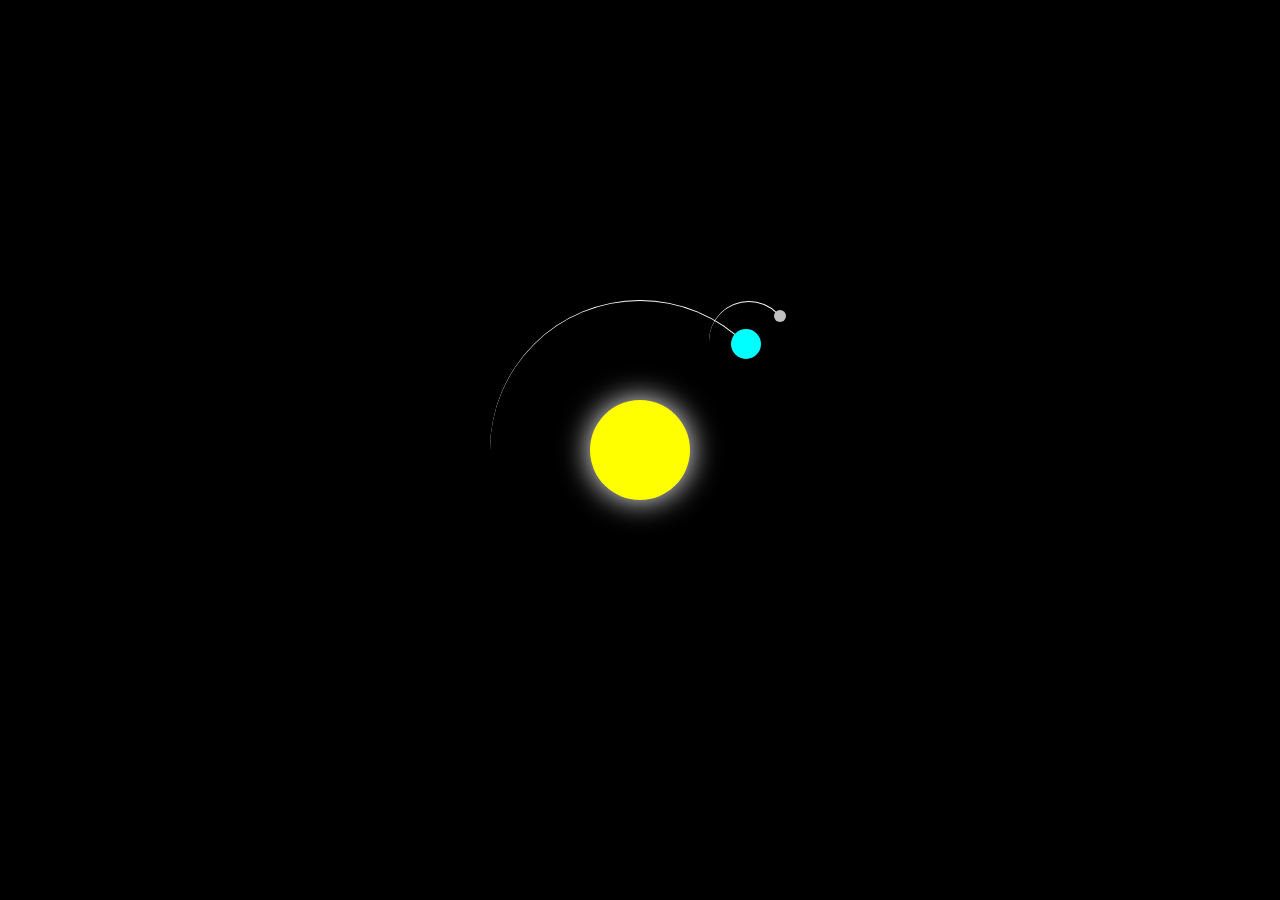
<file: sunEarth.html>
<!DOCTYPE html>
<html lang="en">
<head>
    <meta charset="UTF-8">
    <meta name="viewport" content="width=device-width, initial-scale=1.0">
    <title>Document</title>
    <link rel="stylesheet" href="./node_modules/bootstrap/dist/css/bootstrap.css">
    <style>
        body{
            margin: 0;
            height: 100vh;
            display: flex;
            align-items: center;
            justify-content: center;
            background-color: black;
            overflow: hidden;
        }
        .container {
            font-size: 10px;
            width: 40em;
            height: 40em;
            position: relative;
        }
        .sun{
            position: absolute;
            top: 15em;
            left: 15em;
            width: 10em;
            height: 10em;
            background-color: yellow;
            border-radius: 50%;
            box-shadow: 0 0 3em white;
        }
        .earth,.moon {
            position: absolute;
            border-style: solid;
            border-color: white transparent transparent transparent;
            border-width: 0.1em 0.1em 0 0;
            border-radius: 50%;
        }
        .earth{
            top: 5em;
            left: 5em;
            width: 30em;
            height: 30em;
            animation:  orbit 36.5s 
                     linear infinite;
        }
        .moon{
            top: 0;
            right: 0;
            width: 8em;
            height: 8em;
            animation: orbit 2.7s
                        linear infinite;
        }
        .earth::before,
        .moon::before{

        content:  '';
        position: absolute;
        border-radius: 50%;
     }
     .earth::before{
        top: 2.8em;
        right: 2.8em;
        width: 3em;
        height: 3em;
        background-color: aqua;
     }
     .moon::before{
        top: 0.8em;
        right: 0.2em;
        width: 1.2em;
        height: 1.2em;
        background-color: silver;
     }
     @keyframes orbit {
        to{
            transform: rotate(360deg);
        }
     }
    </style>
</head>
<body>
    <div class="container">
        <div class="sun"></div>
        <div class="earth">
            <div class="moon"></div>

        </div>

    </div>
</body>
</html>
</file>
<file: index.css>
.container-fluid {
    max-width: 1400px; 
    margin: 0 auto;  
}
#achorTag{
    text-decoration: none;
    color: black;
}



table{
    border-spacing: 30px;
}
.dropbtn {
    background-color: #FAC05B;
    color: black;
    font-weight: bolder;
    font-size: 16px;
    border: none;
    cursor: pointer;
}

.dropdown {
    position: relative;
    display: inline-block;
}

.dropdown-content {
    overflow: scroll;
    display: none;
    position: absolute;
    background-color: #f9f9f9;
    min-width: 160px;
    box-shadow: 0px 8px 16px 0px rgba(0, 0, 0, 0.2);
    z-index: 1;
}

.dropdown-content a {
    color: black;
    padding: 12px 16px;
    text-decoration: none;
    display: block;
}

.dropdown-content a:hover {
    background-color: #f1f1f1
}

.dropdown:hover .dropdown-content {
    display: block;
}

.dropdown:hover .dropbtn {
    background-color: #FAC05B;
}

.signin{
    border-radius: 25px;border: none;background-color: black;color: white;
    height:35px;width: 100px;
}
.img_div{
height: 100px;
}
.img_div2, .img_div3{
    border-radius: 100px;width: 100px; height:100px;
}

.header_2{
    padding: 16px; height: 100px;
}
.header_2body{
    margin-right:0px;height: 100px;width: 20%;margin-top: 2px; 
}
.section_02{
    background-color: #FAC05B;height:40px;width:auto;padding: 6px;
}

.dropdown-content{
    overflow: auto;height:450px;width: 400px;
}
.drp-down-data{
    border: 1px solid brown;padding: 12px;box-shadow: 5px 5px 3px #FFFACD
}.table_content{
    width: 31%;border: 1px solid purple;text-align: center;
    font-size:14px;font-weight: bold;padding: 10px;
}
.text_align{
    align-items: center;
    border-right: 1px solid #a1a1a1;
    line-height: 20px;
    display: flex;
    justify-content: center;
    font-size: 13px;
    
}
.text_align1{
    align-items: center;
    
    display: flex;
    justify-content: center;
    
}
/* .row{
    align-items: center;
    justify-content: center;
    
    

} */
.notification_div{
    align-items: center;border: 1px solid purple;
  margin-left: 100px;margin-right: 50px;padding: 15px;border-radius: 10px;
  margin-bottom: 20px;
}
.carousal_02{
    border: 3px solid lawngreen;align-items: center; justify-content: center;
    margin: 0px 200px 0px 200px; padding: 3px;
}
header {
    background-color: lightgrey;
    padding: 10px;
    text-align: center;
    width: 100%;
    border-bottom: 1px solid lightgray
    
}
header span{
    cursor: pointer;
    margin-right: 10px;
}
 footer {
    background-color: white;
    
    text-align: center;
    bottom: 0;
    padding: 2px 0;
    position: fixed;
    width: 100%;
    
}

.modal1 {
    display: none;
    position: fixed;
    top: 0;
    left: 0;
    width: 100%;
    height: 100%;
    background-color: rgba(0, 0, 0, 0.5);
  }
  
  .modal-content1 {
    background-color: #fff;
    margin: 15% auto;
    padding: 20px;
    border: 1px solid #888;
    width: 25%;
    box-shadow: 0 4px 8px 0 rgba(0, 0, 0, 0.2);
  }
  .modal2 {
    display: none;
    position: fixed;
    top: 0;
    left: 0;
    width: 100%;
    height: 100vh;
    /* background-color: rgba(0, 0, 0, 0.5); */
  }
  

  .modal-content2 {
    background-color: #fff;
    margin: 15% auto;
    border-radius: 10px;
    
    width: 40%;
    height: 40vh;
    box-shadow: 0 4px 8px 0 rgba(0, 0, 0, 0.2);
  }
  
  .close {
    float: right;
    cursor: pointer;
  }
  
  .close:hover {
    color: red;
  }

  #carouselIndicators .carousel-control-prev,
  #carouselIndicators .carousel-control-next{
    width: 20px;
    height: 25px;
    background-color:green;
    font-size: 20px;
   /* bottom :30px !important;
   top: auto;
    opacity: .8; */
  }
  #carouselIndicators .carousel-control-prev{
    left: 75%;
    top: 5%;
  }
  #carouselIndicators .carousel-control-next{
    right: 18%;
    top: 5%;

    
}
.container {
    position: relative; /* Make the container a positioning context */
    width: 400px; /* Set the width as needed */
    height: 200px; /* Set the height as needed */
  }
  
  .background-image {
    position: absolute;
    top: 0;
    left: 0;
    width: 100%;
    height: 100%;
    z-index: -1; /* Place the image behind text with a lower z-index */
  }
  
  .text-content {
    position: relative; /* Create a stacking context */
    z-index: 1; /* Place the text in front of the image with a higher z-index */
  }
  html {
    overflow-x: hidden;
}

.center-div {
    display: none;
    float: right;
    margin-right: 35%;
    
    width: 30%;
    margin-top: 10px;
    border: 2px solid gray;
    padding: 2%;
    margin-bottom: 400px;
    background-color: lightgray;
    border-radius: 5px;
}

.login_section{
    align-items: center;
    display: flex;
    height: 75vh;
    justify-content: center;
    width: 100%;}

    .login_form {
        background-color: var(--whiteThemeBgColor);
        border-radius: 0.5rem;
        margin: auto;
        padding: 2%;
        width: 30%;}

        .form_title {
            margin-bottom: 20px;
            text-align: center;
        }    
        .row {
            margin-right: -15px;
            margin-left: -15px;}
            .mb-3 {
                margin-bottom: 1rem!important;
            }  
            .button_group {
                margin-bottom: 10px;
                text-align: end;
            }  

.button_group button {
    background-color: #ad5389;;
    border: 1px solid purple;
    border-radius: 4px;
    color: #fff;
    font-size: 14px;
    padding: 2px 6px;
    width: 100px;
}            

.registration_form {
    border-radius: 0.5rem;
    margin: auto;
    width: 50%;
    height: 95vh;
    overflow-y: auto;
    padding: 1% 2%;
    border: 2px solid gray;
    background-color: lightgray;
}
.p-viewer{
    float: right;
    margin-top: -33px;
    margin-right: 15px;
    /* position: relative; */
    z-index: 1;
    cursor:pointer;
  }
</file>
